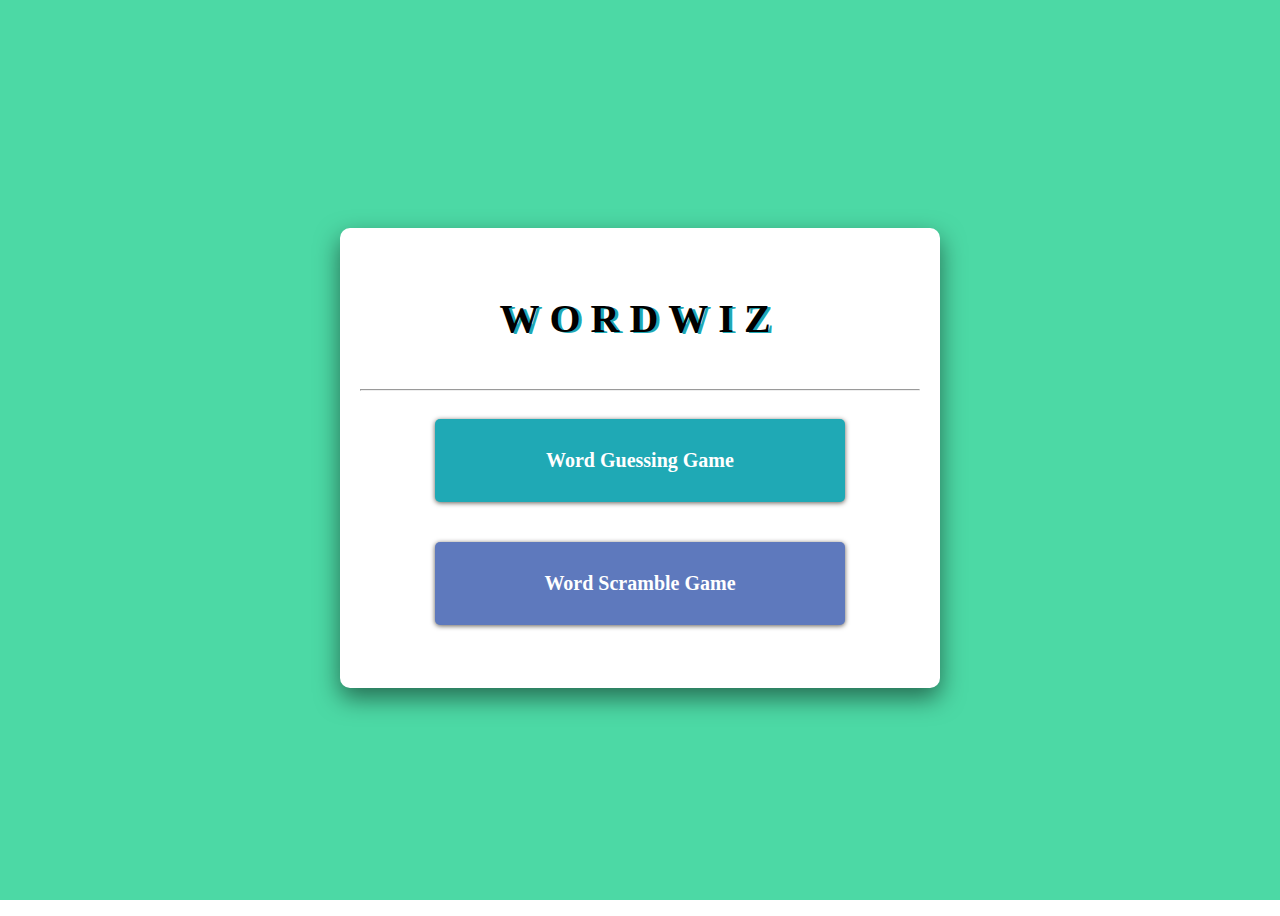
<file: index.html>
<html>
    <head>
        <link rel="stylesheet" href="style.css">
        <title>Word Game </title>
    </head>
    <body>
        <div class="wrapper">
        <h1>WORDWIZ</h1> <hr>
        <div class="links">
        <a class="guess" href="./Word Guessing Game/Word Guessing Game/Guessingindex.html">Word Guessing Game</a>
        <a class="Scramble" href="./Word Scramble Game/Scrambleindex.html">Word Scramble Game</a>
        </div>
        </div>
    </body>
</html>
</file>
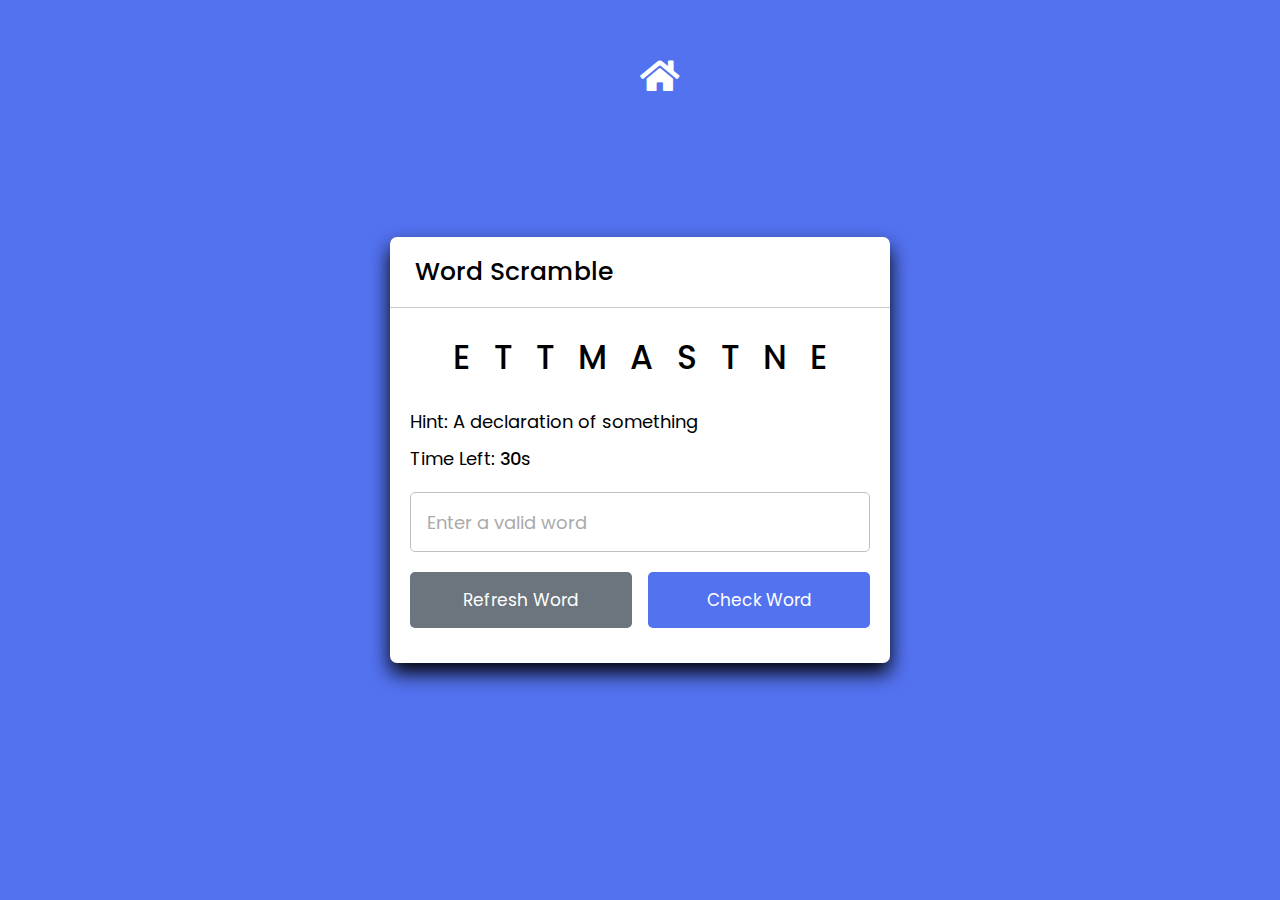
<file: Word Scramble Game/Scrambleindex.html>
<!DOCTYPE html>
<!-- Coding By CodingNepal - youtube.com/codingnepal -->
<html lang="en" dir="ltr">
  <head>
    <meta charset="utf-8">
    <title>Word Scramble Game</title>
    <link rel="stylesheet" href="style.css">
    <link rel="stylesheet" href="https://cdnjs.cloudflare.com/ajax/libs/font-awesome/5.15.3/css/all.min.css">
    <meta name="viewport" content="width=device-width, initial-scale=1.0">
    <script src="js/words.js" defer></script>
    <script src="js/script.js" defer></script>
  </head>
  <body>
    <div class="home-icon">
      <a  href="../index.html	" class="home-link"><i class="fas fa-home"></i></a>
    </div>
    <div class="container">
        <h2>Word Scramble</h2>
        <div class="content">
            <p class="word"></p>
            <div class="details">
                <p class="hint">Hint: <span></span></p>
                <p class="time">Time Left: <span><b>30</b>s</span></p>
            </div>
            <input type="text" spellcheck="false" placeholder="Enter a valid word">
            <div class="buttons">
                <button class="refresh-word">Refresh Word</button>
                <button class="check-word">Check Word</button>
            </div>
        </div>
    </div>
  </body>
</html>
</file>
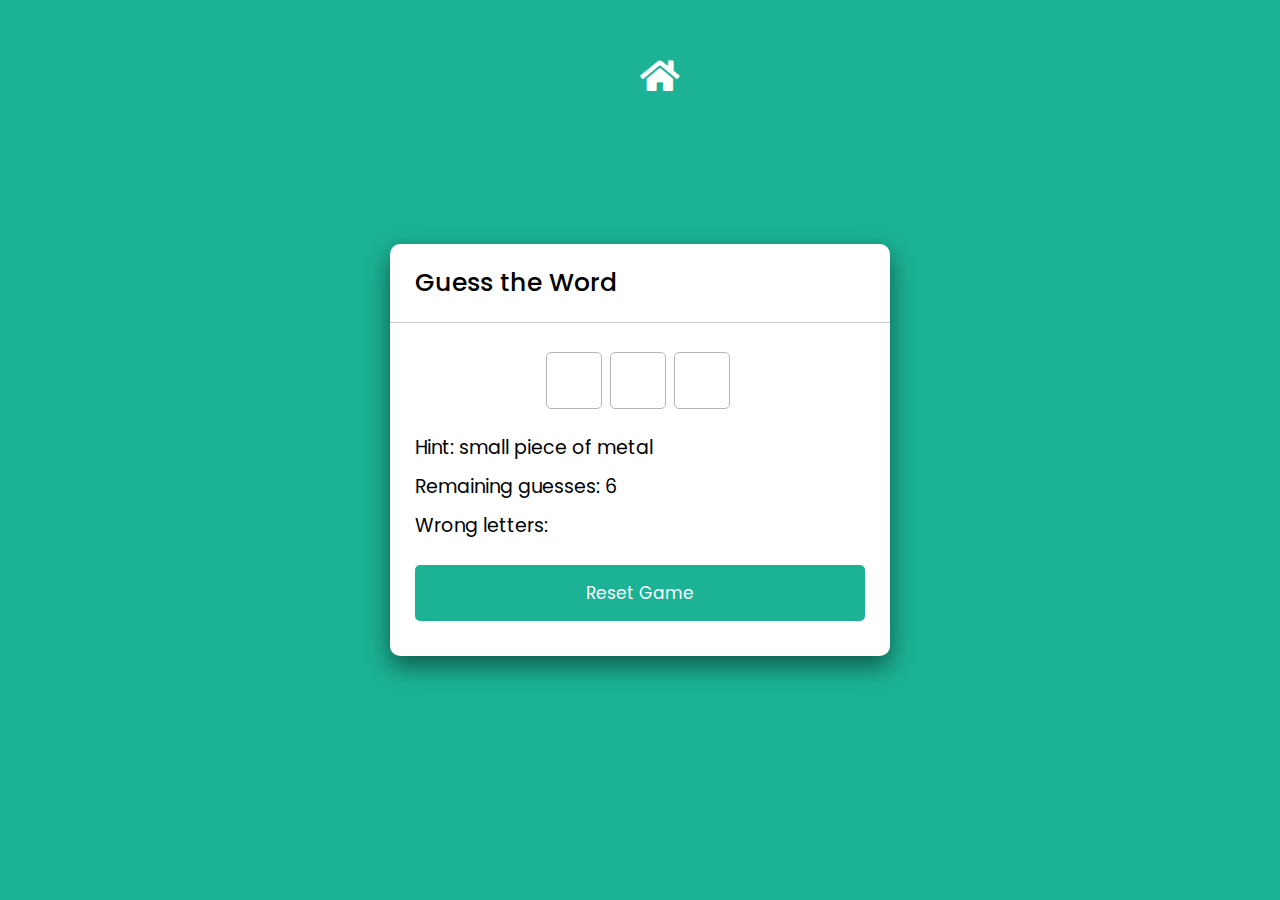
<file: Word Guessing Game/Word Guessing Game/Guessingindex.html>
<!DOCTYPE html>
<!-- Coding By CodingNepal - youtube.com/codingnepal -->
<html lang="en" dir="ltr">
  <head>
    <meta charset="utf-8">
    <title>Word Guessing Game </title>
    <link rel="stylesheet" href="style.css">
    <link rel="stylesheet" href="https://cdnjs.cloudflare.com/ajax/libs/font-awesome/5.15.3/css/all.min.css">
    <meta name="viewport" content="width=device-width, initial-scale=1.0">
  </head>
  <body>
    <div class="home-icon">
      <a href="../../index.html" class="home-link"><i class="fas fa-home"></i></a>
    </div>
    <div class="wrapper">
      <h1>Guess the Word</h1>
      <div class="content">
        <input type="text" class="typing-input" maxlength="1">
        <div class="inputs"></div>
        <div class="details">
          <p class="hint">Hint: <span></span></p>
          <p class="guess-left">Remaining guesses: <span></span></p>
          <p class="wrong-letter">Wrong letters: <span></span></p>
        </div>
        <button class="reset-btn">Reset Game</button>
      </div>
    </div>

    <script src="js/words.js"></script>
    <script src="js/script.js"></script>

  </body>
</html>
</file>
<file: style.css>
@import url('https://fonts.googleapis.com/css2?family=Poppins:wght@400;500;600&display=swap');

body {
  display: flex;
  padding: 0 10px;
  min-height: 100vh;
  align-items: center;
  justify-content: center;
  background-image: url("https://cdn.w600.comps.canstockphoto.com/business-words-cloud-wallpaper-or-stock-photos_csp56321633.jpg");
  background-repeat: no-repeat;
  background-size: cover;
}

body::before {
  content: "";
  position: absolute;
  top: 0;
  left: 0;
  width: 100%;
  height: 100%;
  background-color: rgba(31, 207, 142, 0.8);
  z-index: -1;
}

.wrapper {
  width: 90%;
  max-width: 600px;
  min-height: 460px;
  height: auto;
  background: #fff;
  border-radius: 10px;
  box-shadow: 0 10px 25px rgba(0,0,0, 0.5);
  margin: 20px;
  padding: 20px;
  box-sizing: border-box;
}

h1 {
  text-align: center;
  padding: 20px;
  text-shadow: #1fa9b5 3px 1px;
  letter-spacing: 10px;
  font-size: 40px;
}

.links {
  display: flex;
  flex-direction: column;
  align-items: center;
  justify-content: center;
  height: auto;
}

.links a {
  font-size: 20px;
  display: block;
  width: 100%;
  max-width: 350px;
  padding: 30px 30px;
  margin: 20px;
  color: white;
  text-decoration: none;
  text-align: center;
  border-radius: 5px;
  font-weight: bold;
  box-shadow: #635e57 0px 1px 5px;
}

.links a:hover {
  box-shadow: #eb8b0e 2px 2px 18px;
}

.guess {
  background-color: #1fa9b5;
}

.scramble {
  background-color: #5e79bd;
}

@media only screen and (max-width: 600px) {
  .wrapper {
    width: 100%;
    max-width: none;
  }
  
  .links a {
    width: 100%;
    max-width: none;
  }
}
</file>
<file: Word Scramble Game/style.css>
/* Import Google font - Poppins */
@import url('https://fonts.googleapis.com/css2?family=Poppins:wght@400;500;600&display=swap');
*{
  margin: 0;
  padding: 0;
  box-sizing: border-box;
  font-family: 'Poppins', sans-serif;
}
body{
  display: flex;
  padding: 0 10px;
  align-items: center;
  justify-content: center;
  min-height: 100vh;
  background: #5372F0;
}
.container{
  width: 500px;
  border-radius: 7px;
  background: #fff;
  box-shadow: 0 10px 20px rgba(0,0,0,1);
}
.container h2{
  font-size: 25px;
  font-weight: 500;
  padding: 16px 25px;
  border-bottom: 1px solid #ccc;
}
.container .content{
  margin: 25px 20px 35px;
}
.content .word{
  user-select: none;
  font-size: 33px;
  font-weight: 500;
  text-align: center;
  letter-spacing: 24px;
  margin-right: -24px;
  word-break: break-all;
  text-transform: uppercase;
}
.content .details{
  margin: 25px 0 20px;
}
.details p{
  font-size: 18px;
  margin-bottom: 10px;
}
.details p b{
  font-weight: 500;
}
.content input{
  width: 100%;
  height: 60px;
  outline: none;
  padding: 0 16px;
  font-size: 18px;
  border-radius: 5px;
  border: 1px solid #bfbfbf;
}
.content input:focus{
  box-shadow: 0px 2px 4px rgba(0,0,0,0.08);
}
.content input::placeholder{
  color: #aaa;
}
.content input:focus::placeholder{
  color: #bfbfbf;
}
.content .buttons{
  display: flex;
  margin-top: 20px;
  justify-content: space-between;
}

.buttons button{
  border: none;
  outline: none;
  color: #fff;
  cursor: pointer;
  padding: 15px 0;
  font-size: 17px;
  border-radius: 5px;
  width: calc(100% / 2 - 8px);
  transition: all 0.3s ease;
}
.buttons button:active{
  transform: scale(0.97);
}
.buttons .refresh-word{
  background: #6C757D;
}
.buttons .refresh-word:hover{
  background: #5f666d;
}
.buttons .check-word{
  background: #5372F0;
}
.buttons .check-word:hover{
  background: #2c52ed;
}
.home-icon {
  position: absolute;
  top: 50px;
  left: 50%;
}

.home-link {
  color: #fff;
  font-size: 35px;
}

.home-link:hover {
  text-shadow: #111 3px 1px;
}

@media screen and (max-width: 470px) {
  .container h2{
    font-size: 22px;
    padding: 13px 20px;
  }
  .content .word{
    font-size: 30px;
    letter-spacing: 20px;
    margin-right: -20px;
  }
  .container .content{
    margin: 20px 20px 30px;
  }
  .details p{
    font-size: 16px;
    margin-bottom: 8px;
  }
  .content input{
    height: 55px;
    font-size: 17px;
  }
  .buttons button{
    padding: 14px 0;
    font-size: 16px;
    width: calc(100% / 2 - 7px);
  }
}
</file>
<file: Word Guessing Game/Word Guessing Game/style.css>
/* Import Google font - Poppins */
@import url('https://fonts.googleapis.com/css2?family=Poppins:wght@400;500;600&display=swap');
*{
  margin: 0;
  padding: 0;
  box-sizing: border-box;
  font-family: 'Poppins', sans-serif;
}
body{
  display: flex;
  padding: 0 10px;
  min-height: 100vh;
  align-items: center;
  justify-content: center;
  background: #1BB295;
}
.wrapper{
  width: 500px;
  background: #fff;
  border-radius: 10px;
  box-shadow: 0 10px 25px rgba(0,0,0,0.5);
}
.wrapper h1{
  font-size: 25px;
  font-weight: 500;
  padding: 20px 25px;
  border-bottom: 1px solid #ccc;
}
.wrapper .content{
  margin: 25px 25px 35px;
}
.content .inputs{
  display: flex;
  flex-wrap: wrap;
  justify-content: center;
}
.inputs input{
  height: 57px;
  width: 56px;
  margin: 4px;
  font-size: 24px;
  font-weight: 500;
  color: #1ba98c;
  text-align: center;
  border-radius: 5px;
  background: none;
  pointer-events: none;
  text-transform: uppercase;
  border: 1px solid #B5B5B5;
}
.typing-input {
  opacity: 0;
  z-index: -999;
  position: absolute;
  pointer-events: none;
}
.inputs input:first-child{
  margin-left: 0px;
}
.content .details{
  margin: 20px 0 25px;
}
.details p{
  font-size: 19px;
  margin-bottom: 10px;
}
.content .reset-btn{
  width: 100%;
  border: none;
  cursor: pointer;
  color: #fff;
  outline: none;
  padding: 15px 0;
  font-size: 17px;
  border-radius: 5px;
  background: #1BB295;
  transition: all 0.3s ease;
}
.content .reset-btn:hover{
  background: #18a589;
}
.home-icon {
  position: absolute;
  top: 50px;
  left: 50%;
}

.home-link {
  color: #fff;
  font-size: 35px;
}

.home-link:hover {
  text-shadow: #111 3px 1px;
}

@media screen and (max-width: 460px) {
  .wrapper {
    width: 100%;
  }
  .wrapper h1{
    font-size: 22px;
    padding: 16px 20px;
  }
  .wrapper .content{
    margin: 25px 20px 35px;
  }
  .inputs input{
    height: 51px;
    width: 50px;
    margin: 3px;
    font-size: 22px;
  }
  .details p{
    font-size: 17px;
  }
  .content .reset-btn{
    padding: 14px 0;
    font-size: 16px;
  }
}
</file>
